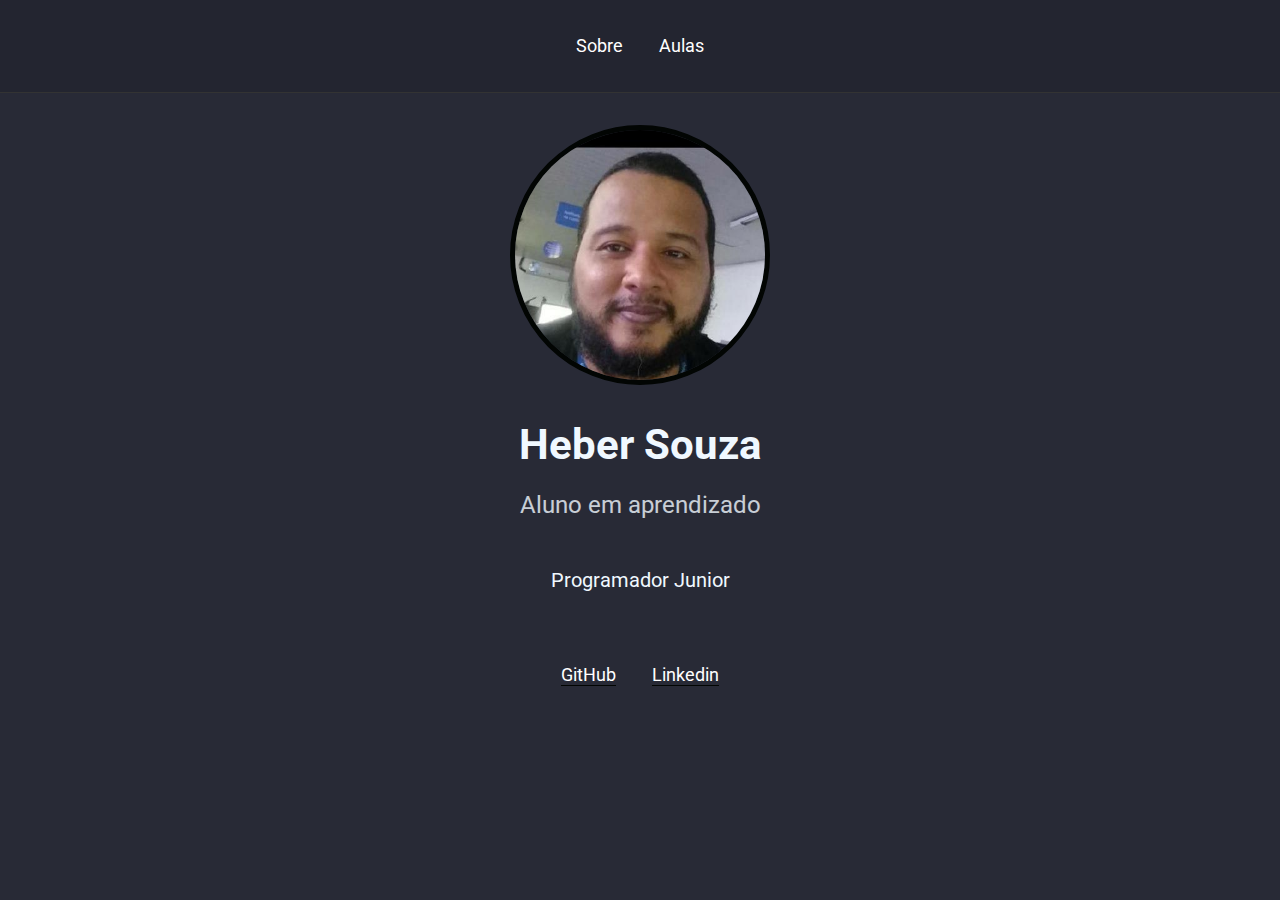
<file: Html/index.html>
<!DOCTYPE html>
<html>

<head>
      <title>Primeiro Projeto Html</title>
    <link rel="stylesheet" href="styles.css">
</head>
<body>
      <header>
            <div class="links">
            <a href="/">Sobre</a>
            <a href="/">Aulas</a>
      </div>
      </header>

      <div id="wrapper">
<img src="/Html/imagens/heber.jpg" alt="Heber">
<h1>Heber Souza</h1>
<h2>Aluno em aprendizado</h2>
<p>Programador Junior </p>
      </div>

      <div id="links-footer" class="links">
            <a href="https://github.com/heberbr" target="blank">GitHub</a>
            <a href="https://www.Linkedin.com/in/heber-souza-155b5537/" target="blank">Linkedin</a>
      </div>
 
</body>
</html>
</file>
<file: Html/styles.css>
@import "https://fonts.googleapis.com/css2?family=Roboto:ital,wght@1,300&display=swap";
:root{
    --color-black: #020503;
}

* {
    margin: 0;
    padding: 0;
    border: 0;
}


body {
    background: #282a36; 
    font-family: 'Roboto', sans-serif;
    color: aliceblue;    
}
header {
    padding: 32px;
    border-bottom: 1px solid #333;
    background: rgba(0, 0, 0, 0.1)
}
.links {
    text-align: center;
}
.links a {
    color: white;
    font-size: 18px;
    line-height: 28px;
    margin: 0 16px;
    text-decoration: none;
}
.links a:hover {
    color: var(--color-black);
    transition: color 200ms;
}

#wrapper {
    text-align: center;
    padding: 32px;
}

#wrapper img {
    border-radius: 50%;
    border: 5px solid var(--color-black);
    margin-bottom: 30px;
    height: 250px;
}

#wrapper h1 {
    font-size: 42px;
    line-height: 52px;
    font-weight: bold;
}

#wrapper h2 {
    font-size: 24px;
    line-height: 52px;
    font-weight: normal;
    margin-top: 8px;
    opacity: 0.8;
}

#wrapper p {
    max-width: 500px;
    margin: 32px auto;
    font-size: 20px;
    line-height: 34px;
}

#wrapper p a{
    color: var(--color-black);
}

#links-footer a{ 
    border-bottom: 1px solid var(--color-black);
}
</file>
